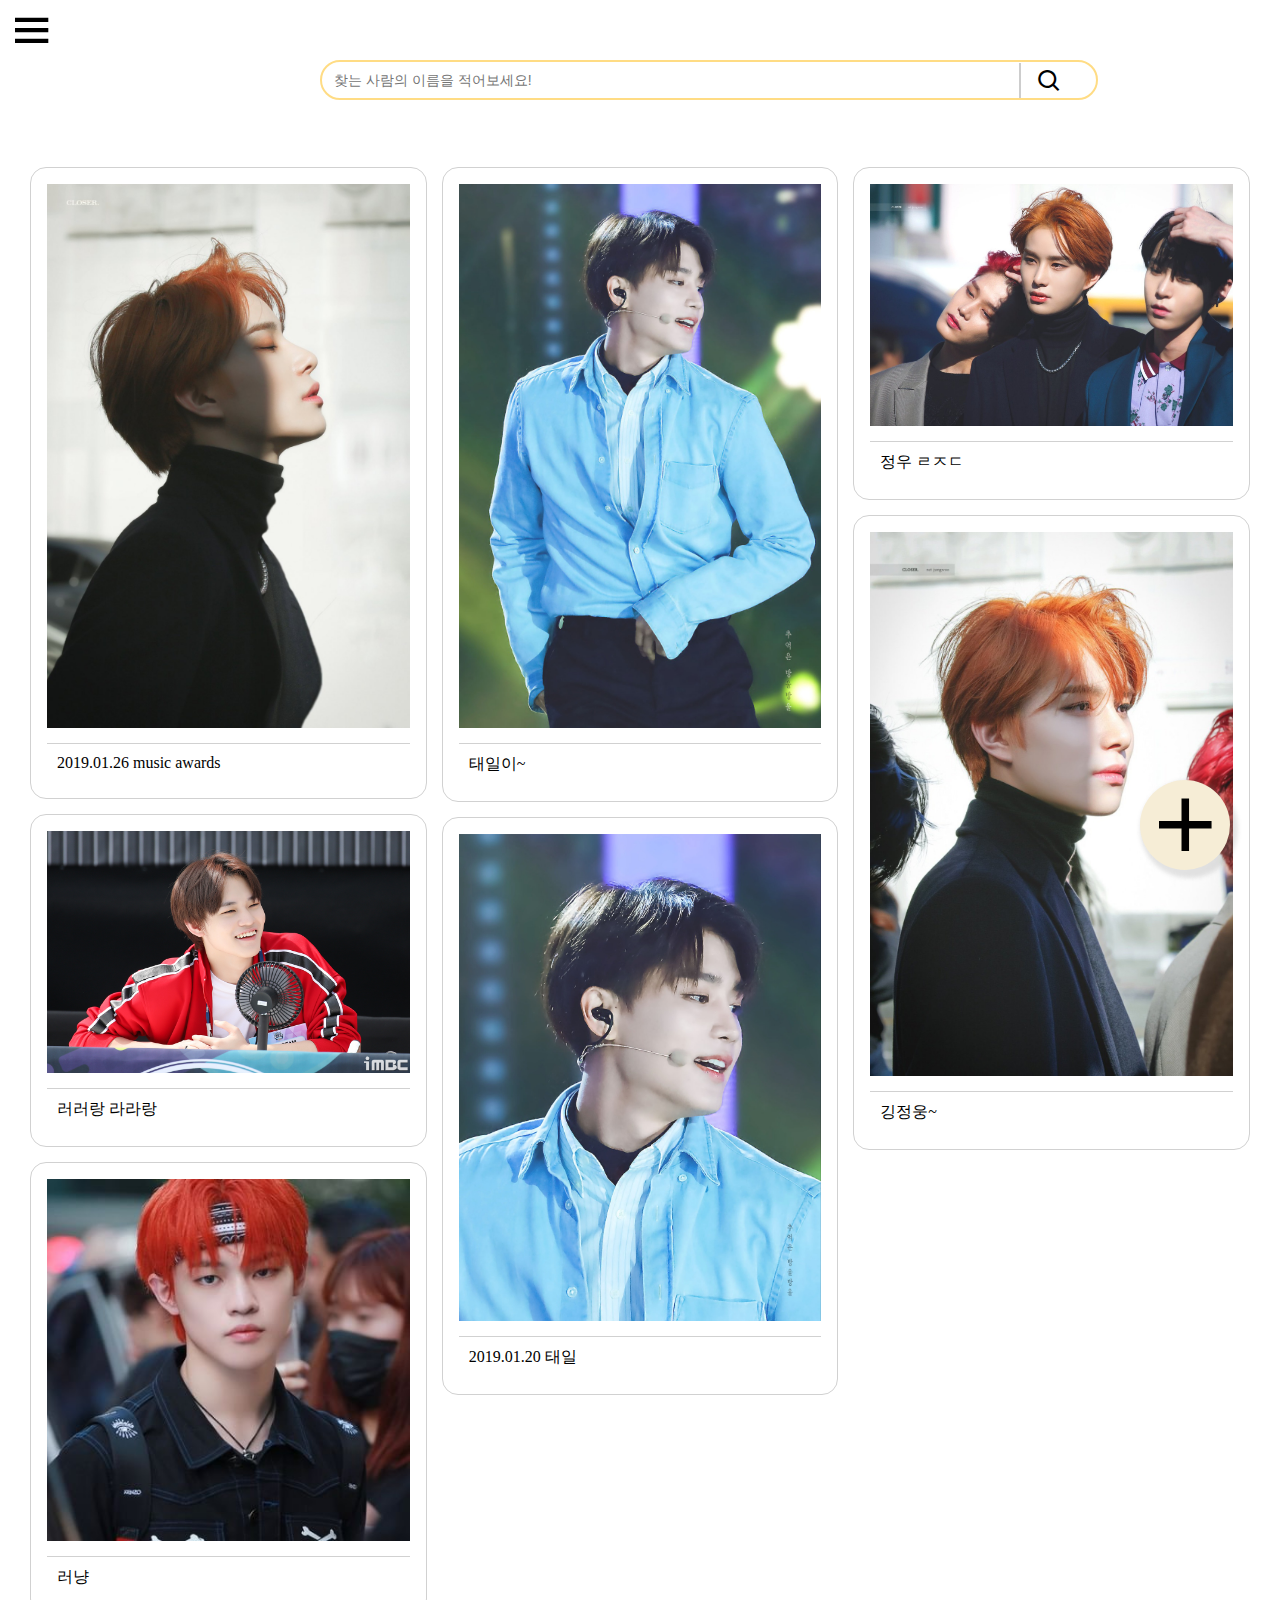
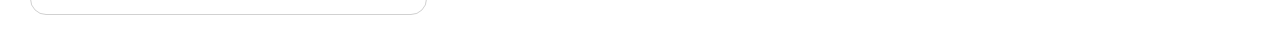
<file: MOBA_wsm/myupload/myupload.html>
<!DOCTYPE html>
<html lang="en">
<head>
    <meta charset="UTF-8">
    <meta http-equiv="X-UA-Compatible" content="IE=edge">
    <meta name="viewport" content="width=device-width, initial-scale=1.0">
    <title>MOBA-MyUpload</title>
    <link href="https://unpkg.com/boxicons@2.1.2/css/boxicons.min.css" rel="stylesheet">
    <link rel="stylesheet" href="../css/myupload.css">
</head>
<body>
    
    <div class="nav-toggle" id="nav-toggle">
        <i class='bx bx-menu'></i>
    </div>
    <div class="nav-menu">
        <ul class="nav-list" id="nav-list">
            <li class="nav-item">
                <a href="" class="nav-link" style="text-decoration: none;">
                    <img class="logo2" id="logo2" src="../img/logo.png">
                </a>
            </li>
            <li class="nav-item">
                <a href="" class="nav-link">
                    <img src="../img/토끼프로필.jpg" class="profile">
                    <div class="pro"><br/>
                        &nbsp;&nbsp;이름 : 나라사랑나나사랑<br/><br/>
                        &nbsp;&nbsp;소개 : 나나를 좋아합니다! 친해져요...<br/>
                        &nbsp;&nbsp;&nbsp;이쁜 사진들 많이 올려주세요~</div>

                    <button class="btn" src="../mypage/mypage.html">프로필 편집</button>
                </a>
            </li>
            <li class="nav-item">
                <a href="/myupload/myupload.html" class="nav-link">
                    내 게시물
                </a>
            </li>
            <li class="nav-item">
                <a href="/suggestions/suggestions.html" class="nav-link">
                    문의사항
                </a>
            </li>
            <li class="nav-item">
                <a href="" class="nav-link">
                    나의 알림
                </a>
            </li>
            <div>
                <ul class="minifooter">
                    <li><a href="#" class="nav-footer" style="text-decoration: none;">Address&nbsp;&nbsp;|&nbsp;</a></li>
                    <li><a href="#" class="nav-footer" style="text-decoration: none;">Email&nbsp;&nbsp;|&nbsp;</a></li>
                    <li><a href="#" class="nav-footer" style="text-decoration: none;">Service center</a></li>
                </ul>
            </div>
        </ul>
    </div>
    <header>
        <!-- search nav---------------------------------------------------------------------------------------------------------- -->
		<div class="search">
            <input type="text" placeholder="찾는 사람의 이름을 적어보세요!">
            <div id="line2"></div>
            <i id="search-icon" class='bx bx-search'></i>
        </div>
	</header>
    
    
    <div id="columns">

        <figure>
            <img src="../img/dog_08.jpg">
            <figcaption>
                2019.01.26 music awards
            </figcaption>
        </figure>
        <figure>
            <img src="../img/img04.jpg">
            <figcaption>
                러러랑 라라랑
            </figcaption>
        </figure>
        <figure>
            <img src="../img/img03.jpg">
            <figcaption>
                러냥
            </figcaption>
        </figure>
        <figure>
            <img src="../img/dog_04.jpg">
            <figcaption>
                태일이~
            </figcaption>
        </figure>
        <figure>
            <img src="../img/dog_03.jpg">
            <figcaption>
                2019.01.20 태일
            </figcaption>
        </figure>
        <figure>
            <img src="../img/dog_02.jpg">
            <figcaption>
                정우 ㄹㅈㄷ
            </figcaption>
        </figure>
        <figure>
            <img src="../img/dog_01.jpg">
            <figcaption>
                깅정웅~
            </figcaption>
        </figure>

    </div>

    <div class="plus-box">
        <i class='bx bx-plus'></i>
    </div>

    <script src="../js/myupload.js"></script>

</body>
</html>
</file>
<file: MOBA_wsm/css/myupload.css>
* {
    margin: 0;
    padding: 0;
}

.nav-menu ul {
    list-style: none;
}

.nav-menu i {
    text-decoration: none;
}

.nav-list {
    display: none;
    column-gap: 1.25rem;  /*20px*/
}

.nav-menu ul {
    list-style: none;
}

.nav-menu i {
    text-decoration: none;
}

.nav-list {
    display: none;
    column-gap: 1.25rem;  /*20px*/
}


.logo2 {
    display: none;
}

.nav-link {
    color: #fff;
}

.profile {
    display: none;
}

.minifooter {
    display: none;
}

.btn {
    display: none;
}

.menu i {
    display: none;
}

.nav-toggle {
    display: block;
    font-size: 56px;
    cursor: pointer;
    position: absolute;  /* 위치 무시. 로고 가운데 정렬 */
    left: 7px;
    top: 5px;
}

.nav-list {
    display: block;
    position: absolute;
    top: 60px;
    left: 0;
    width: 370px;
    flex-direction: column;
    background-color: #fff;
    height: 0;
    overflow: hidden;
    transition: 0.17s;
    border: 0.3px solid #fff;
}

.nav-link {
    color: #1d1d1d;
    text-decoration: none;
    display: block;  /* 링크의 너비: 컨텐츠 -> nav-item 만큼 늘리자 */
}

.logo2 {
    display: block;
    width: 120px;
}

.profile {
    width: 120px;
    border-radius: 50%;
    border: 1px solid #1d1d1d;
    top: 90px;
    position: absolute;
    left: 30px;
    display: block;
}

.pro {
    width: 300px;
    height: 130px;
    background: #ffdc84;
    margin-top: 150px;
    margin-left: 16px;
    border-radius: 16px;
    text-decoration: none;
}

.btn {
    width: 200px;
    margin: 30px 0px 20px 68px;
    background-color: #1d1d1d;
    color: #fff;
    display: block;
    height: 40px;
    border-radius: 16px;
}

.nav-item {
    padding: 0.5rem 1rem;  /* 위오아왼 */
    text-align: center;  /* 가운데 정렬 */
    border-bottom: 1px solid #ffdc84;  /* 아래 선 */
}

.minifooter {
    display: block;
}

.minifooter li {
    display: block;
    display: inline-block;
    position: relative;
    height: 100%;
    list-style: none;
    margin: 40px auto;
    left: 56px;
}

.nav-footer {
    color: #1d1d1d;
}

.show-menu {
    z-index: 999;
    height: 681px;
}


/* ---------------------------------------------------------------------------- */

@media screen and (max-width: 479px) {  /* width가 600px가 되면 펼쳐짐 */
    .nav-toggle {
        display: block;
        cursor: pointer;
        position: absolute;  /* 위치 무시. 로고 가운데 정렬 */
    }

    .nav-list {
        position: absolute;
        top: 47px;
    }

    .nav-link {
        display: block;  /* 링크의 너비: 컨텐츠 -> nav-item 만큼 늘리자 */
    }
}

.search {
    position: relative;
    width: 750px;
    margin-left: 25%;
    margin-top: 60px;
}

input {
    width: 100%;
    border: 2.2px solid #ffdc84;
    border-radius: 30px;
    padding: 10px 12px;
    font-size: 14px;
}

input:focus-visible {
    outline: none;
}

#line2 {
    position: absolute;
    height: 35px;
    width: 3px;
    border-left: 2px solid #cdcdcd;
    top: 3px;
    right: 46px;
}

#search-icon {
    position : absolute;
    font-size: 27px;
    top: 8.2px;
    right: 6.7px;
    margin: 0;
}

.bx-menu:hover {
    cursor: pointer;
}

@media screen and (max-width: 1508px) {
    .nav-toggle {
        display: block;
        cursor: pointer;
        position: absolute;  /* 위치 무시. 로고 가운데 정렬 */
        font-size: 50px;
        left: 7px;
        top: 5px;
    }

    .search {
        margin-top: 60px;
    }
}

@media screen and (max-width: 1023px) {
    .search {
        position: relative;
        width: 480px;
        margin: 60px auto;
    }
    
    input {
        width: 100%;
        border: 2px solid #ffdc84;
        border-radius: 30px;
        padding: 10px 12px;
        font-size: 14px;
    }
    
}

@media screen and (max-width: 767px) {
    .nav-toggle {
        display: block;
        cursor: pointer;
        position: absolute;  /* 위치 무시. 로고 가운데 정렬 */
        font-size: 35px;
        left: 7px;
        top: 5px;
    }

    .search {
        position: relative;
        width: 400px;
        margin: 60px auto;
    }
    
    input {
        width: 100%;
        border: 2px solid #ffdc84;
        border-radius: 30px;
        padding: 10px 12px;
        font-size: 13px;
    }
    
}

@media screen and (max-width: 479px) {
    .search {
        position: relative;
        width: 320px;
        margin: 60px auto;
    }

    input {
        width: 100%;
        border: 2px solid #ffdc84;
        border-radius: 30px;
        padding: 10px 12px;
        font-size: 11px;
    }

    #line2 {
        position: absolute;
        height: 28px;
    }
}


#columns {
    column-width: 350px;
    /* border: 5px solid rebeccapurple; */
    column-gap: 15px;
    margin: 67px 30px 0px 30px;
}

@media screen and (max-width: 1023px) {
    #columns {
        column-width: 300px;
        column-gap: 15px;
        margin-top: 40px;
    }
}

@media screen and (max-width: 767px) {
    #columns {
        column-width: 250px;
        column-gap: 15px;
        margin-top: 30px;
    }
}

@media screen and (max-width: 479px) {
    #columns {
        column-width: 150px;
        column-gap: 15px;
        margin-top: 30px;
    }
}

#columns figure {
    display: inline-block;
    border: 1px solid rgb(209, 209, 209);
    border-radius: 16px;
    margin: 0;
    margin-bottom: 15px;
    padding: 16px;
    /* box-shadow: 2px 2px 5px rgb(150, 150, 150); */
}

#columns figure img {
    width: 100%;
}

#columns figure figcaption {
    border-top: 1px solid rgb(209, 209, 209);
    padding: 10px;
    margin-top: 11px;
}

.bx-plus {
    font-size: 90px;
    border-radius: 50%;
    background: #F6EDD6;
    position: fixed;
    bottom: 30px;
    right: 50px;
    box-shadow: 4px 4px 4px 4px #7d7d7d35;
}

.bx-plus:hover {
    transition: 0.15s;
    transform: rotate( 45deg );
}

@media screen and (max-width: 1023px) {
    .bx-plus {
        right: 40px;
        font-size: 80px;
        bottom: 30px;
    }
}

@media screen and (max-width: 767px) {
    .bx-plus {
        right: 30px;
        font-size: 73px;
        bottom: 30px;
    }
}
</file>
